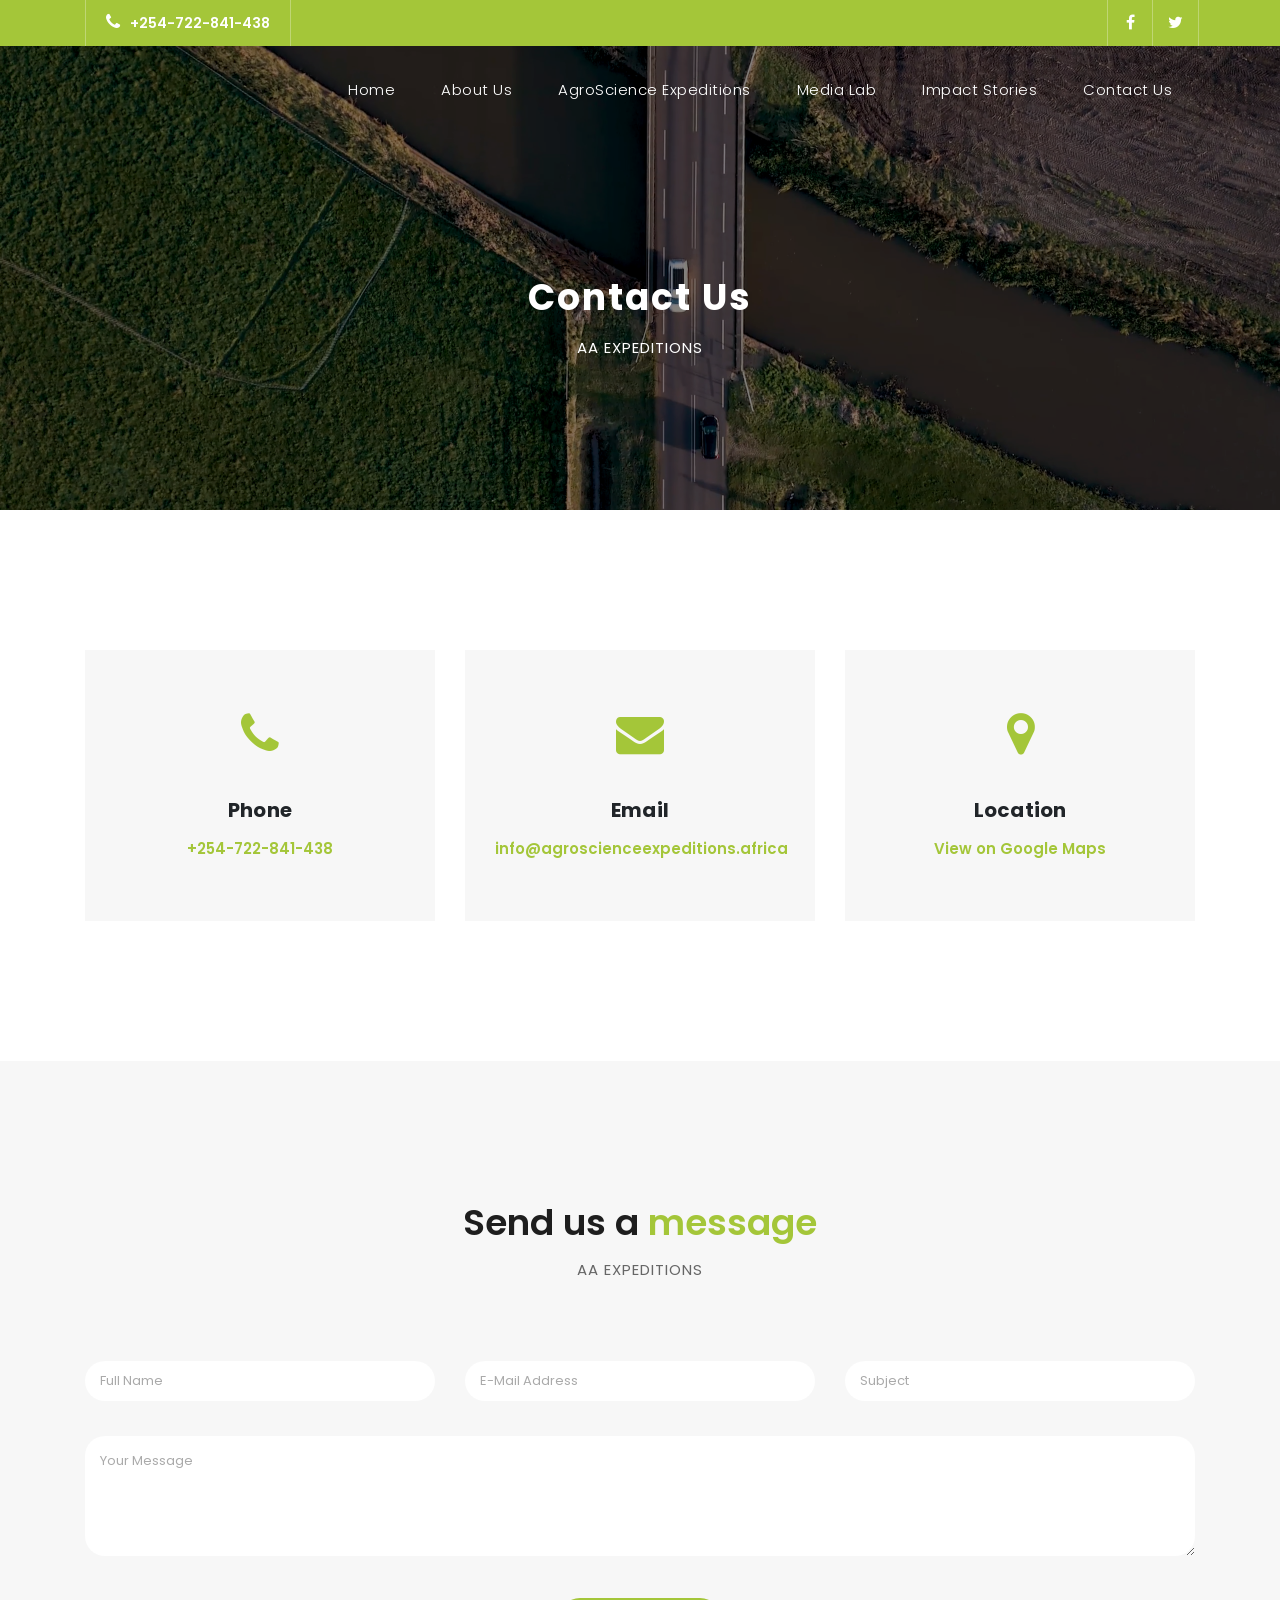
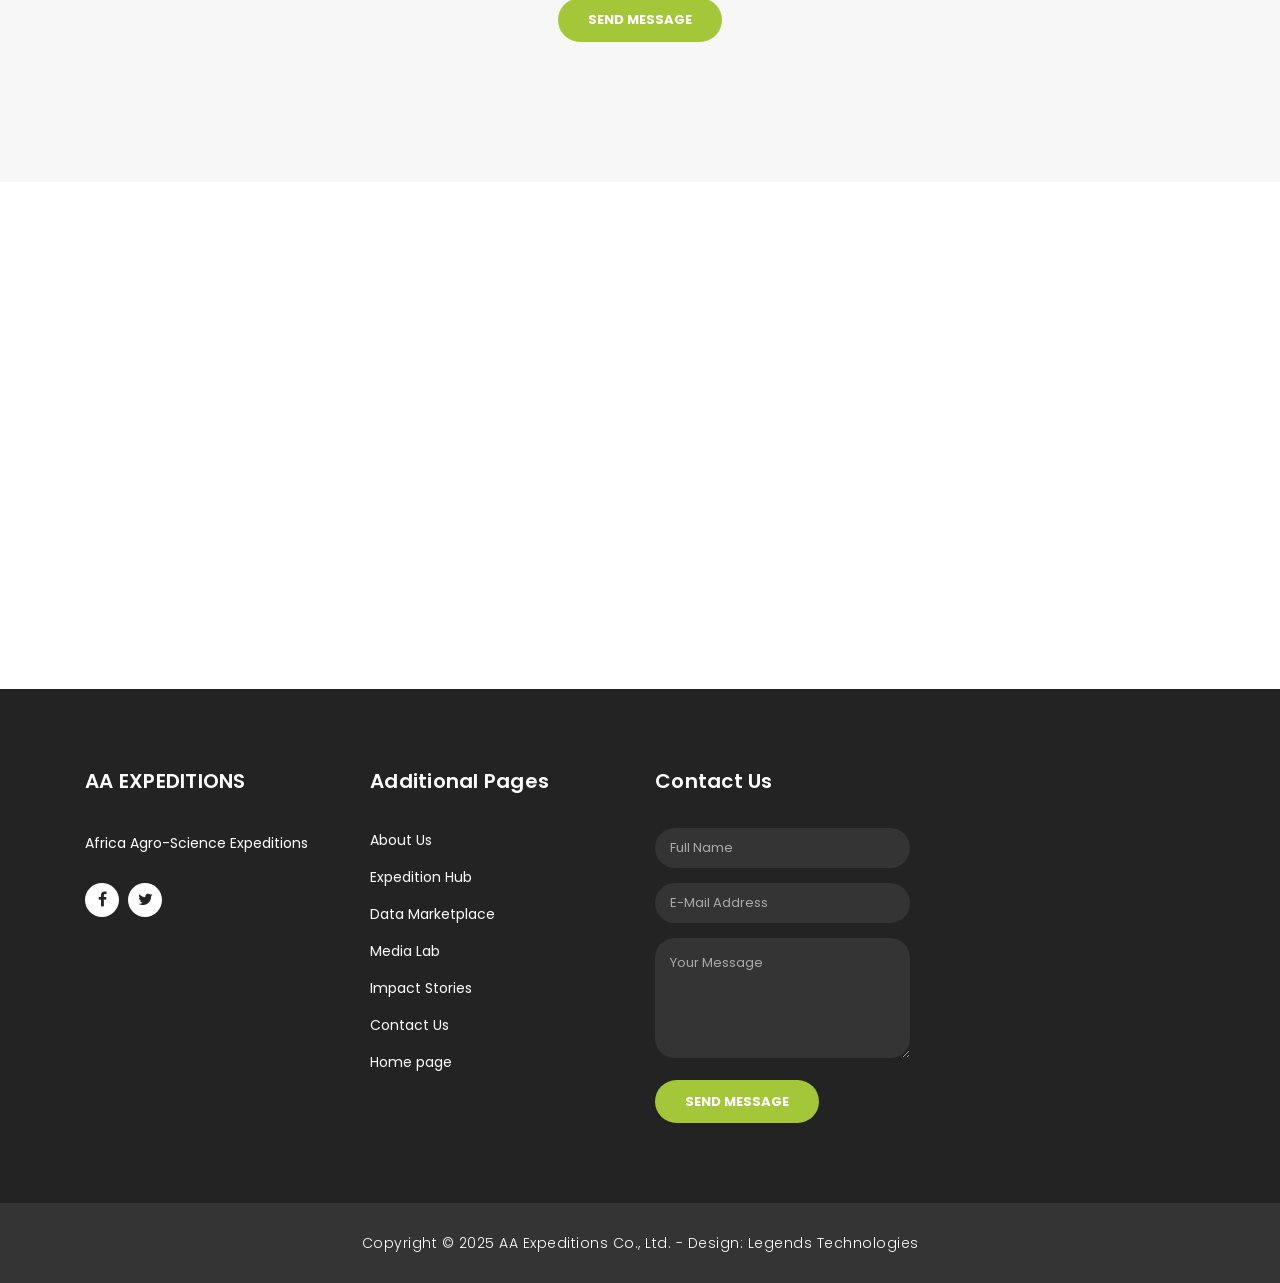
<file: contactus.html>
<!DOCTYPE html>
<html lang="en">

  <head>

    <meta charset="utf-8">
    <meta name="viewport" content="width=device-width, initial-scale=1, shrink-to-fit=no">
    <meta name="description" content="">
    <meta name="author" content="TemplateMo">
    <link href="https://fonts.googleapis.com/css?family=Poppins:100,200,300,400,500,600,700,800,900&display=swap" rel="stylesheet">

    <title>AA EXPEDITIONS</title>

    <!-- Bootstrap core CSS -->
    <link href="vendor/bootstrap/css/bootstrap.min.css" rel="stylesheet">

    <!-- Additional CSS Files -->
    <link rel="stylesheet" href="assets/css/fontawesome.css">
    <link rel="stylesheet" href="assets/css/templatemo-finance-business.css">
    <link rel="stylesheet" href="assets/css/owl.css">
<!--

Finance Business TemplateMo

https://templatemo.com/tm-545-finance-business

-->
  </head>

  <body>

    <!-- ***** Preloader Start ***** -->
    <div id="preloader">
        <div class="jumper">
            <div></div>
            <div></div>
            <div></div>
        </div>
    </div>  
    <!-- ***** Preloader End ***** -->

    <!-- Header -->
    <div class="sub-header">
      <div class="container">
        <div class="row">
          <div class="col-md-8 col-xs-12">
            <ul class="left-info">
              <li><a href="tel:0722841438"><i class="fa fa-phone"></i>+254-722-841-438</a></li>
            </ul>
          </div>
          <div class="col-md-4">
            <ul class="right-icons">
               <li><a href="https://www.facebook.com/profile.php?id=61585823326255&sfnsn=wa&mibextid=RUbZ1f"><i class="fa fa-facebook"></i></a></li>
              <li><a href="https://x.com/AgroSciences_Af"><i class="fa fa-twitter"></i></a></li>
            </ul>
          </div>
        </div>
      </div>
    </div>
    
    <header class="">
      <nav class="navbar navbar-expand-lg">
        <div class="container">
          <a class="navbar-brand" href="index.html"><h2></h2></a>
          <button class="navbar-toggler" type="button" data-toggle="collapse" data-target="#navbarResponsive" aria-controls="navbarResponsive" aria-expanded="false" aria-label="Toggle navigation">
            <span class="navbar-toggler-icon"></span>
          </button>
          <div class="collapse navbar-collapse" id="navbarResponsive">
            <ul class="navbar-nav ml-auto">
              <li class="nav-item">
                <a class="nav-link" href="index.html">Home
                  <span class="sr-only">(current)</span>
                </a>
              </li>
              <li class="nav-item">
                <a class="nav-link" href="about.html">About Us</a>
              </li>  
              <li class="nav-item">
                <a class="nav-link" href="AgroScienceExp.html">AgroScience Expeditions</a>
              </li>
              <li class="nav-item">
                <a class="nav-link" href="medialab.html">Media Lab</a>
              </li>
              <li class="nav-item">
                <a class="nav-link" href="Impactstories.html">Impact Stories</a>
              </li>
              <li class="nav-item">
                <a class="nav-link" href="contactus.html">Contact Us</a>
              </li>
            </ul>
          </div>
        </div>
      </nav>
    </header>

    <!-- Page Content -->
    <div class="page-heading header-text">
      <div class="container">
        <div class="row">
          <div class="col-md-12">
            <h1>Contact Us</h1>
            <span>AA EXPEDITIONS</span>
          </div>
        </div>
      </div>
    </div>

    <div class="contact-information">
      <div class="container">
        <div class="row">
          <div class="col-md-4">
            <div class="contact-item">
              <i class="fa fa-phone"></i>
              <h4>Phone</h4>
              <a href="tel:0722841438">+254-722-841-438</a>
            </div>
          </div>
          <div class="col-md-4">
            <div class="contact-item">
              <i class="fa fa-envelope"></i>
              <h4>Email</h4>
              <a href="mailto:info@agroscienceexpeditions.africa">info@agroscienceexpeditions.africa</a>
            </div>
          </div>
          <div class="col-md-4">
            <div class="contact-item">
              <i class="fa fa-map-marker"></i>
              <h4>Location</h4>
              <a href="https://www.google.com/maps?ll=-1.261636,36.804442&z=15&t=m&hl=en-US&gl=US&mapclient=embed&q=Skynest+Residences+Westlands+Nairobi">View on Google Maps</a>
            </div>
          </div>
        </div>
      </div>
    </div>

    <div class="callback-form contact-us">
      <div class="container">
        <div class="row">
          <div class="col-md-12">
            <div class="section-heading">
              <h2>Send us a <em>message</em></h2>
              <span>AA expeditions</span>
            </div>
          </div>
          <div class="col-md-12">
            <div class="contact-form">
              <form id="contact2" action="" method="get">
                <div class="row">
                  <div class="col-lg-4 col-md-12 col-sm-12">
                    <fieldset>
                      <input name="name" type="text" class="form-control" id="name2" placeholder="Full Name" required="">
                    </fieldset>
                  </div>
                  <div class="col-lg-4 col-md-12 col-sm-12">
                    <fieldset>
                      <input name="email" type="text" class="form-control" id="email2" pattern="[^ @]*@[^ @]*" placeholder="E-Mail Address" required="">
                    </fieldset>
                  </div>
                  <div class="col-lg-4 col-md-12 col-sm-12">
                    <fieldset>
                      <input name="subject" type="text" class="form-control" id="subject2" placeholder="Subject" required="">
                    </fieldset>
                  </div>
                  <div class="col-lg-12">
                    <fieldset>
                      <textarea name="message" rows="6" class="form-control" id="message2" placeholder="Your Message" required=""></textarea>
                    </fieldset>
                  </div>
                  <div class="col-lg-12">
                    <fieldset>
                      <button type="submit" id="form-submit" class="filled-button">Send Message</button>
                    </fieldset>
                  </div>
                </div>
              </form>
            </div>
          </div>
        </div>
      </div>
</div>

<script>
document.getElementById("contact2").addEventListener("submit", function(e){
e.preventDefault();

var name = document.getElementById("name2").value;
var email = document.getElementById("email2").value;
var subject = document.getElementById("subject2").value;
var message = document.getElementById("message2").value;

var text = "New Message from Website%0A%0A"
+ "Name: " + name + "%0A"
+ "Email: " + email + "%0A"
+ "Subject: " + subject + "%0A"
+ "Message: " + message;

var url = "https://wa.me/254722841438?text=" + text;

window.open(url, "_blank");
});
</script>

    <div id="map">
<!-- How to change your own map point
	1. Go to Google Maps
	2. Click on your location point
	3. Click "Share" and choose "Embed map" tab
	4. Copy only URL and paste it within the src="" field below
-->
  <iframe 
src="https://maps.google.com/maps?q=Skynest%20Residences%20Westlands%20Nairobi&t=&z=15&ie=UTF8&iwloc=&output=embed" 
width="100%" 
height="500px" 
frameborder="0" 
style="border:0" 
allowfullscreen>
</iframe>
    
    <!-- Footer Starts Here -->
   <footer>
      <div class="container">
        <div class="row">
          <div class="col-md-3 footer-item">
            <h4>AA EXPEDITIONS</h4>
            <p>Africa Agro-Science Expeditions</p>
            <ul class="social-icons">
               <li><a href="https://www.facebook.com/profile.php?id=61585823326255&sfnsn=wa&mibextid=RUbZ1f"><i class="fa fa-facebook"></i></a></li>
              <li><a href="https://x.com/AgroSciences_Af"><i class="fa fa-twitter"></i></a></li>
            </ul>
          </div>
          
        <div class="col-md-3 footer-item">
          <h4>Additional Pages</h4>
          <ul class="menu-list">
            <li><a href="about.html">About Us</a></li>
            <li><a href="AgroScienceExp.html">Expedition Hub</a></li>
            <li><a href="contactus.html">Data Marketplace</a></li>
            <li><a href="Medialab.html">Media Lab</a></li>
            <li><a href="AgroScienceExp.html">Impact Stories</a></li>
            <li><a href="contactus.html">Contact Us</a></li>
            <li><a href="index.html">Home page</a></li>
          </ul>
        </div>

        <div class="col-md-3 footer-item last-item">
  <h4>Contact Us</h4>
  <div class="contact-form">
    <form id="footer-contact" action="" method="post">
      <div class="row">
        <div class="col-lg-12 col-md-12 col-sm-12">
          <fieldset>
            <input name="name" type="text" class="form-control" id="footer-name" placeholder="Full Name" required="">
          </fieldset>
        </div>
        <div class="col-lg-12 col-md-12 col-sm-12">
          <fieldset>
            <input name="email" type="text" class="form-control" id="footer-email" pattern="[^ @]*@[^ @]*" placeholder="E-Mail Address" required="">
          </fieldset>
        </div>
        <div class="col-lg-12">
          <fieldset>
            <textarea name="message" rows="6" class="form-control" id="footer-message" placeholder="Your Message" required=""></textarea>
          </fieldset>
        </div>
        <div class="col-lg-12">
          <fieldset>
            <button type="submit" id="form-submit" class="filled-button">Send Message</button>
          </fieldset>
        </div>
      </div>
    </form>
  </div>
</div>

<script>
document.getElementById("footer-contact").addEventListener("submit", function(e){
e.preventDefault();

var name = document.getElementById("footer-name").value;
var email = document.getElementById("footer-email").value;
var message = document.getElementById("footer-message").value;

var text = "New Website Message%0A%0A"
+ "Name: " + name + "%0A"
+ "Email: " + email + "%0A"
+ "Message: " + message;

var url = "https://wa.me/254722841438?text=" + text;

window.open(url, "_blank");
});
</script>
    </footer>

    <div class="sub-footer">
      <div class="container">
        <div class="row">
          <div class="col-md-12">
            <p>Copyright &copy; 2025 AA Expeditions Co., Ltd.
            
            - Design: <a rel="nofollow noopener" href="https://legends-technologies.vercel.app" target="_blank">Legends Technologies</a></p>
          </div>
        </div>
      </div>
    </div>

    <!-- Bootstrap core JavaScript -->
    <script src="vendor/jquery/jquery.min.js"></script>
    <script src="vendor/bootstrap/js/bootstrap.bundle.min.js"></script>

    <!-- Additional Scripts -->
    <script src="assets/js/custom.js"></script>
    <script src="assets/js/owl.js"></script>
    <script src="assets/js/slick.js"></script>
    <script src="assets/js/accordions.js"></script>

    <script language = "text/Javascript"> 
      cleared[0] = cleared[1] = cleared[2] = 0; //set a cleared flag for each field
      function clearField(t){                   //declaring the array outside of the
      if(! cleared[t.id]){                      // function makes it static and global
          cleared[t.id] = 1;  // you could use true and false, but that's more typing
          t.value='';         // with more chance of typos
          t.style.color='#fff';
          }
      }
    </script>

  </body>
</html>
</file>
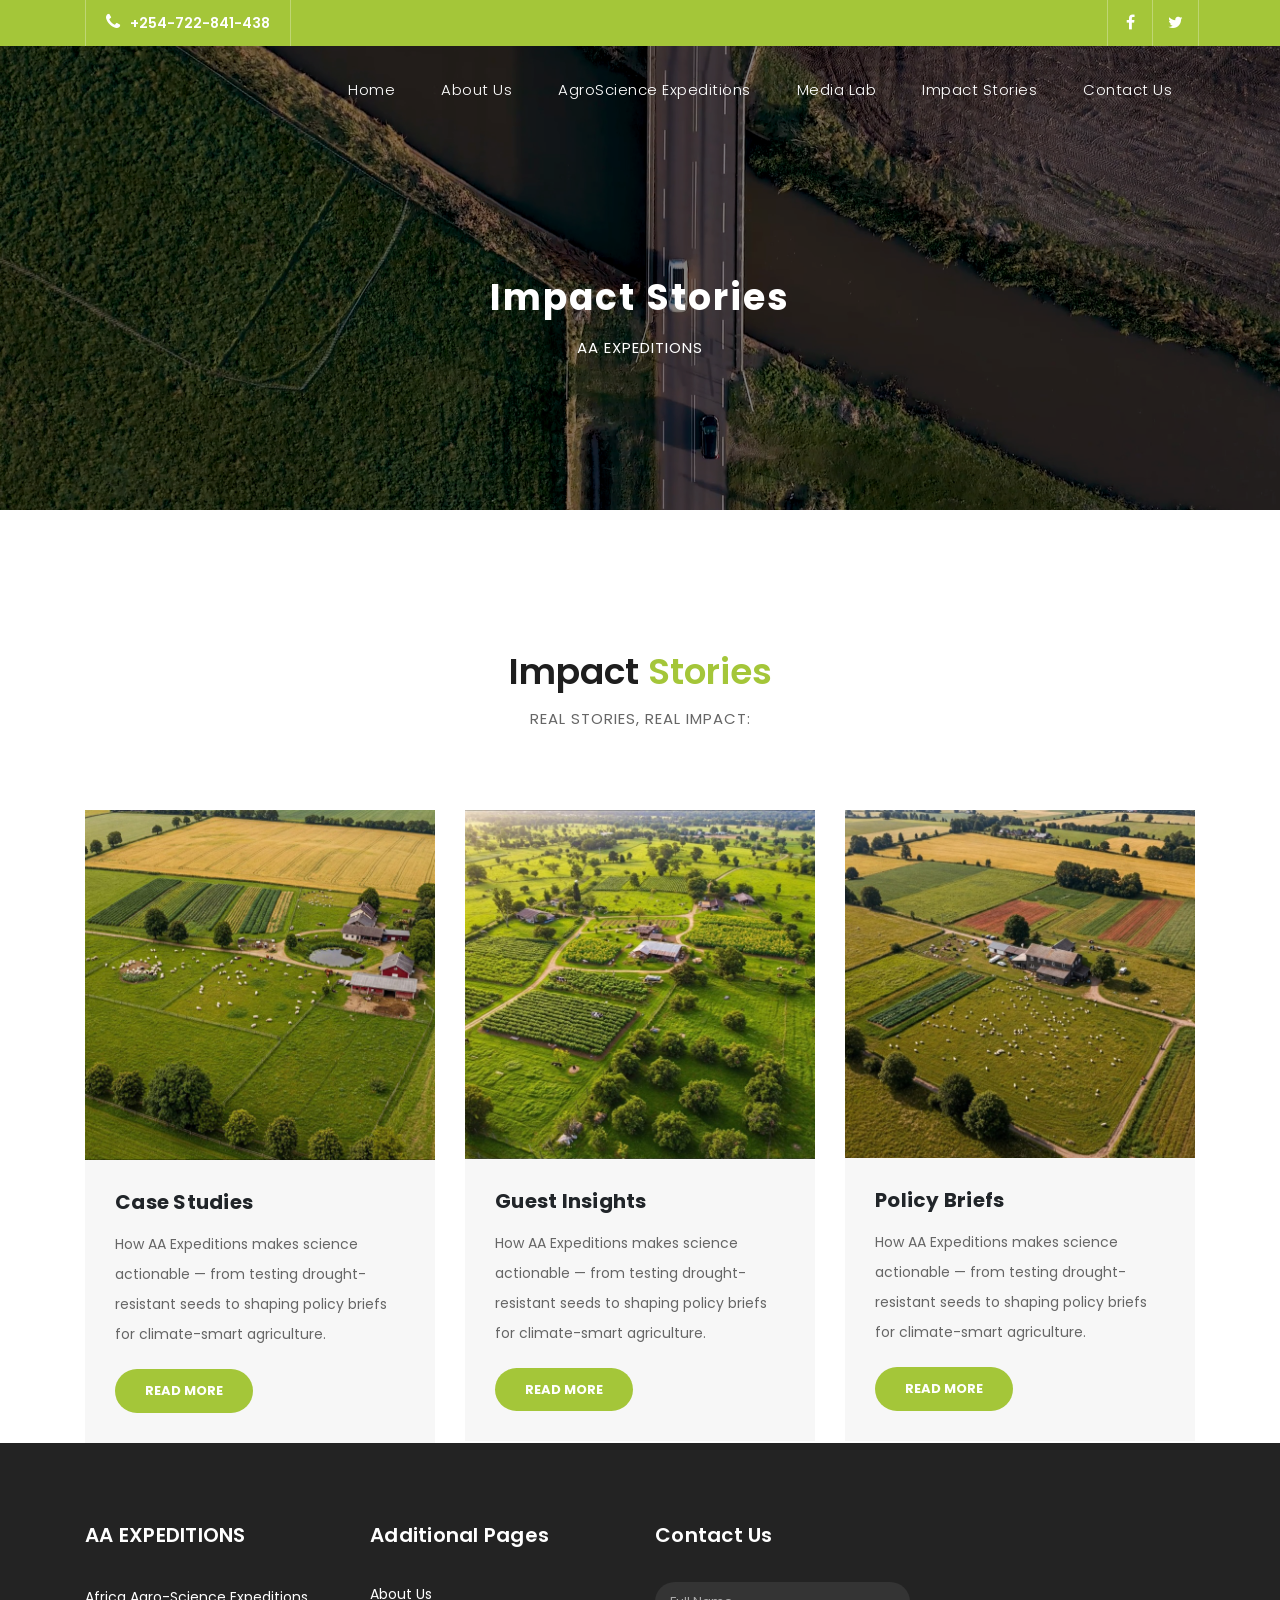
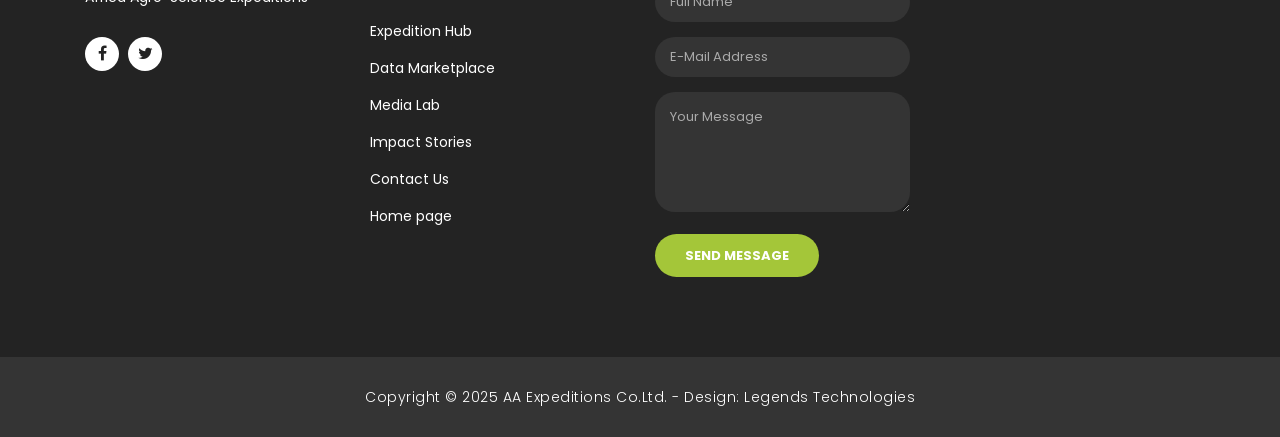
<file: Impactstories.html>
<!DOCTYPE html>
<html lang="en">

  <head>

    <meta charset="utf-8">
    <meta name="viewport" content="width=device-width, initial-scale=1, shrink-to-fit=no">
    <meta name="description" content="">
    <meta name="author" content="TemplateMo">
    <link href="https://fonts.googleapis.com/css?family=Poppins:100,200,300,400,500,600,700,800,900&display=swap" rel="stylesheet">

    <title>AA EXPEDITIONS</title>

    <!-- Bootstrap core CSS -->
    <link href="vendor/bootstrap/css/bootstrap.min.css" rel="stylesheet">

    <!-- Additional CSS Files -->
    <link rel="stylesheet" href="assets/css/fontawesome.css">
    <link rel="stylesheet" href="assets/css/templatemo-finance-business.css">
    <link rel="stylesheet" href="assets/css/owl.css">
<!--

Finance Business TemplateMo

https://templatemo.com/tm-545-finance-business

-->
  </head>

  <body>

    <!-- ***** Preloader Start ***** -->
    <div id="preloader">
        <div class="jumper">
            <div></div>
            <div></div>
            <div></div>
        </div>
    </div>  
    <!-- ***** Preloader End ***** -->

    <!-- Header -->
    <div class="sub-header">
      <div class="container">
        <div class="row">
          <div class="col-md-8 col-xs-12">
            <ul class="left-info">
              <li><a href="tel:0722841438"><i class="fa fa-phone"></i>+254-722-841-438</a></li>
            </ul>
          </div>
          <div class="col-md-4">
            <ul class="right-icons">
               <li><a href="https://www.facebook.com/profile.php?id=61585823326255&sfnsn=wa&mibextid=RUbZ1f"><i class="fa fa-facebook"></i></a></li>
              <li><a href="https://x.com/AgroSciences_Af"><i class="fa fa-twitter"></i></a></li>
            </ul>
          </div>
        </div>
      </div>
    </div>
    
    <header class="">
      <nav class="navbar navbar-expand-lg">
        <div class="container">
          <a class="navbar-brand" href="index.html"><h2></h2></a>
          <button class="navbar-toggler" type="button" data-toggle="collapse" data-target="#navbarResponsive" aria-controls="navbarResponsive" aria-expanded="false" aria-label="Toggle navigation">
            <span class="navbar-toggler-icon"></span>
          </button>
          <div class="collapse navbar-collapse" id="navbarResponsive">
            <ul class="navbar-nav ml-auto">
              <li class="nav-item">
                <a class="nav-link" href="index.html">Home
                  <span class="sr-only">(current)</span>
                </a>
              </li>
              <li class="nav-item">
                <a class="nav-link" href="about.html">About Us</a>
              </li>  
              <li class="nav-item">
                <a class="nav-link" href="AgroScienceExp.html">AgroScience Expeditions</a>
              </li>
              <li class="nav-item">
                <a class="nav-link" href="medialab.html">Media Lab</a>
              </li>
              <li class="nav-item">
                <a class="nav-link" href="Impactstories.html">Impact Stories</a>
              </li>
              <li class="nav-item">
                <a class="nav-link" href="contactus.html">Contact Us</a>
              </li>
            </ul>
          </div>
        </div>
      </nav>
    </header>

    <!-- Page Content -->
     <div class="page-heading header-text">
      <div class="container">
        <div class="row">
          <div class="col-md-12">
            <h1>Impact Stories</h1>
            <span>AA Expeditions</span>
          </div>
        </div>
      </div>
    </div>
 <div class="services">
      <div class="container">
        <div class="row">
          <div class="col-md-12">
            <div class="section-heading">
              <h2>Impact <em>Stories</em></h2>
              <span>Real Stories, Real Impact: </span>
            </div>
          </div>
          <div class="col-md-4">
            <div class="service-item">
              <img src="assets/images/IS1.jpg" alt="">
              <div class="down-content">
                <h4>Case Studies</h4>
                <p>How AA Expeditions makes science actionable — from testing drought-resistant seeds to shaping policy briefs for climate-smart agriculture. </p>
                <a href="" class="filled-button">Read More</a>
              </div>
            </div>
          </div>
          <div class="col-md-4">
            <div class="service-item">
              <img src="assets/images/IS2.jpg" alt="">
              <div class="down-content">
                <h4>Guest Insights</h4>
                <p>How AA Expeditions makes science actionable — from testing drought-resistant seeds to shaping policy briefs for climate-smart agriculture. </p>
                <a href="" class="filled-button">Read More</a>
              </div>
            </div>
          </div>
          <div class="col-md-4">
            <div class="service-item">
              <img src="assets/images/IS3.jpg" alt="">
              <div class="down-content">
                <h4>Policy Briefs</h4>
                <p>How AA Expeditions makes science actionable — from testing drought-resistant seeds to shaping policy briefs for climate-smart agriculture. </p>
                <a href="" class="filled-button">Read More</a>
              </div>
            </div>
          </div>
        </div>
      </div>
    </div>

    <!-- Footer Starts Here -->
    <footer>
      <div class="container">
        <div class="row">
          <div class="col-md-3 footer-item">
            <h4>AA EXPEDITIONS</h4>
            <p>Africa Agro-Science Expeditions</p>
            <ul class="social-icons">
               <li><a href="https://www.facebook.com/profile.php?id=61585823326255&sfnsn=wa&mibextid=RUbZ1f"><i class="fa fa-facebook"></i></a></li>
              <li><a href="https://x.com/AgroSciences_Af"><i class="fa fa-twitter"></i></a></li>
            </ul>
          </div>
          
        <div class="col-md-3 footer-item">
          <h4>Additional Pages</h4>
          <ul class="menu-list">
            <li><a href="about.html">About Us</a></li>
            <li><a href="AgroScienceExp.html">Expedition Hub</a></li>
            <li><a href="contactus.html">Data Marketplace</a></li>
            <li><a href="Medialab.html">Media Lab</a></li>
            <li><a href="AgroScienceExp.html">Impact Stories</a></li>
            <li><a href="contactus.html">Contact Us</a></li>
            <li><a href="index.html">Home page</a></li>
          </ul>
        </div>

        <div class="col-md-3 footer-item last-item">
  <h4>Contact Us</h4>
  <div class="contact-form">
    <form id="footer-contact" action="" method="post">
      <div class="row">
        <div class="col-lg-12 col-md-12 col-sm-12">
          <fieldset>
            <input name="name" type="text" class="form-control" id="footer-name" placeholder="Full Name" required="">
          </fieldset>
        </div>
        <div class="col-lg-12 col-md-12 col-sm-12">
          <fieldset>
            <input name="email" type="text" class="form-control" id="footer-email" pattern="[^ @]*@[^ @]*" placeholder="E-Mail Address" required="">
          </fieldset>
        </div>
        <div class="col-lg-12">
          <fieldset>
            <textarea name="message" rows="6" class="form-control" id="footer-message" placeholder="Your Message" required=""></textarea>
          </fieldset>
        </div>
        <div class="col-lg-12">
          <fieldset>
            <button type="submit" id="form-submit" class="filled-button">Send Message</button>
          </fieldset>
        </div>
      </div>
    </form>
  </div>
</div>

<script>
document.getElementById("footer-contact").addEventListener("submit", function(e){
e.preventDefault();

var name = document.getElementById("footer-name").value;
var email = document.getElementById("footer-email").value;
var message = document.getElementById("footer-message").value;

var text = "New Website Message%0A%0A"
+ "Name: " + name + "%0A"
+ "Email: " + email + "%0A"
+ "Message: " + message;

var url = "https://wa.me/254722841438?text=" + text;

window.open(url, "_blank");
});
</script>
    </footer>
    
    <div class="sub-footer">
      <div class="container">
        <div class="row">
          <div class="col-md-12">
            <p>Copyright &copy; 2025 AA Expeditions Co.Ltd.
            
            - Design: <a rel="nofollow noopener" href="https://legends-technologies.vercel.app" target="_blank">Legends Technologies</a></p>
          </div>
        </div>
      </div>
    </div>

    <!-- Bootstrap core JavaScript -->
    <script src="vendor/jquery/jquery.min.js"></script>
    <script src="vendor/bootstrap/js/bootstrap.bundle.min.js"></script>

    <!-- Additional Scripts -->
    <script src="assets/js/custom.js"></script>
    <script src="assets/js/owl.js"></script>
    <script src="assets/js/slick.js"></script>
    <script src="assets/js/accordions.js"></script>

    <script language = "text/Javascript"> 
      cleared[0] = cleared[1] = cleared[2] = 0; //set a cleared flag for each field
      function clearField(t){                   //declaring the array outside of the
      if(! cleared[t.id]){                      // function makes it static and global
          cleared[t.id] = 1;  // you could use true and false, but that's more typing
          t.value='';         // with more chance of typos
          t.style.color='#fff';
          }
      }
    </script>

  </body>
</html>
</file>
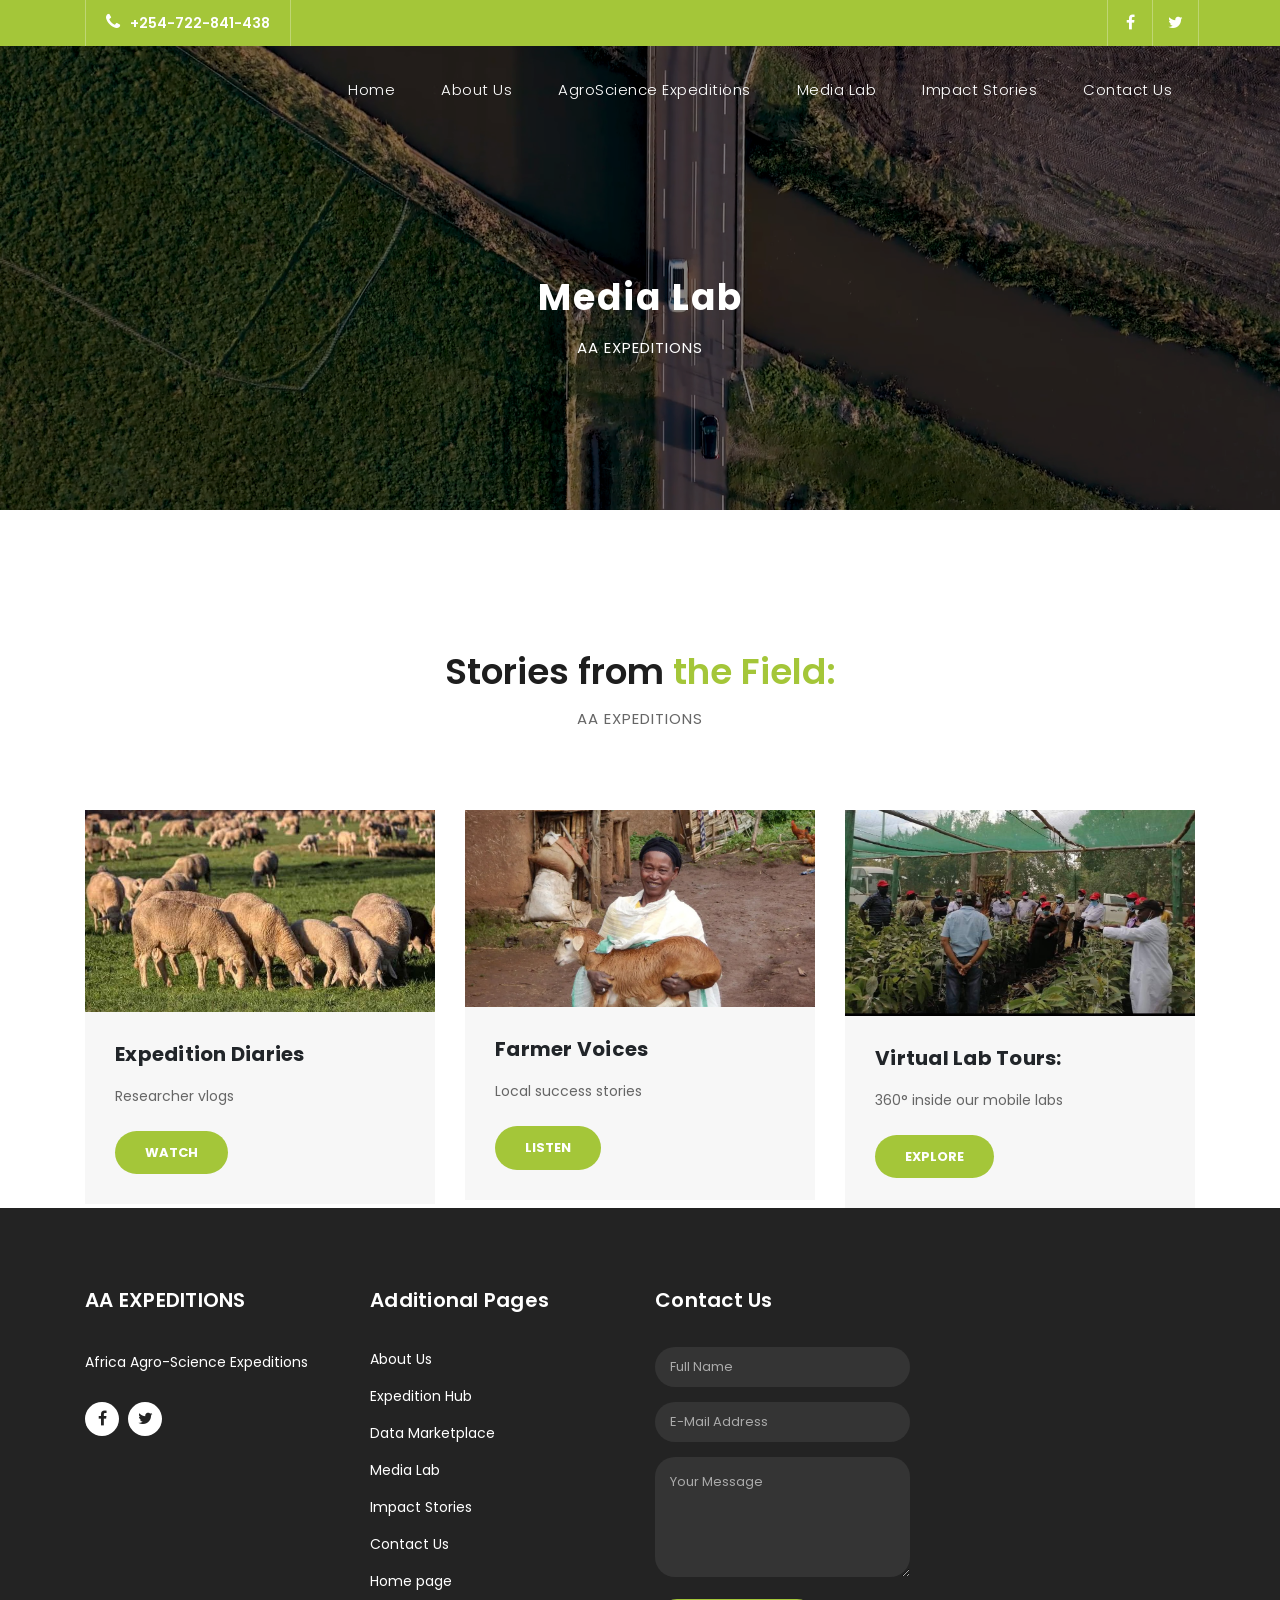
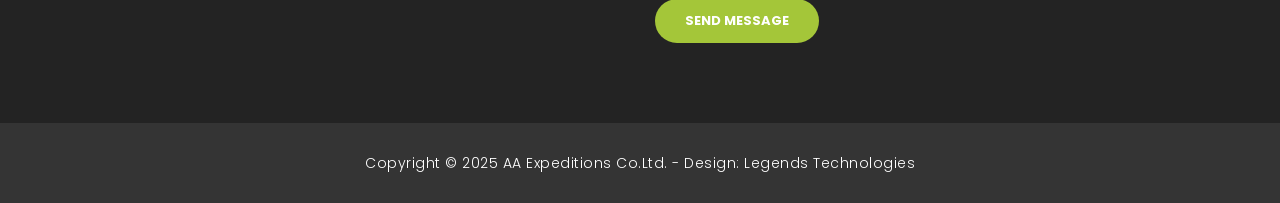
<file: medialab.html>
<!DOCTYPE html>
<html lang="en">

  <head>

    <meta charset="utf-8">
    <meta name="viewport" content="width=device-width, initial-scale=1, shrink-to-fit=no">
    <meta name="description" content="">
    <meta name="author" content="TemplateMo">
    <link href="https://fonts.googleapis.com/css?family=Poppins:100,200,300,400,500,600,700,800,900&display=swap" rel="stylesheet">

    <title>AA EXPEDITIONS</title>

    <!-- Bootstrap core CSS -->
    <link href="vendor/bootstrap/css/bootstrap.min.css" rel="stylesheet">

    <!-- Additional CSS Files -->
    <link rel="stylesheet" href="assets/css/fontawesome.css">
    <link rel="stylesheet" href="assets/css/templatemo-finance-business.css">
    <link rel="stylesheet" href="assets/css/owl.css">
<!--

Finance Business TemplateMo

https://templatemo.com/tm-545-finance-business

-->
  </head>

  <body>

    <!-- ***** Preloader Start ***** -->
    <div id="preloader">
        <div class="jumper">
            <div></div>
            <div></div>
            <div></div>
        </div>
    </div>  
    <!-- ***** Preloader End ***** -->

    <!-- Header -->
    <div class="sub-header">
      <div class="container">
        <div class="row">
          <div class="col-md-8 col-xs-12">
            <ul class="left-info">
              <li><a href="tel:0722841438"><i class="fa fa-phone"></i>+254-722-841-438</a></li>
            </ul>
          </div>
          <div class="col-md-4">
            <ul class="right-icons">
               <li><a href="https://www.facebook.com/profile.php?id=61585823326255&sfnsn=wa&mibextid=RUbZ1f"><i class="fa fa-facebook"></i></a></li>
              <li><a href="https://x.com/AgroSciences_Af"><i class="fa fa-twitter"></i></a></li>
            </ul>
          </div>
        </div>
      </div>
    </div>
    
    <header class="">
      <nav class="navbar navbar-expand-lg">
        <div class="container">
          <a class="navbar-brand" href="index.html"><h2></h2></a>
          <button class="navbar-toggler" type="button" data-toggle="collapse" data-target="#navbarResponsive" aria-controls="navbarResponsive" aria-expanded="false" aria-label="Toggle navigation">
            <span class="navbar-toggler-icon"></span>
          </button>
          <div class="collapse navbar-collapse" id="navbarResponsive">
            <ul class="navbar-nav ml-auto">
              <li class="nav-item">
                <a class="nav-link" href="index.html">Home
                  <span class="sr-only">(current)</span>
                </a>
              </li>
              <li class="nav-item">
                <a class="nav-link" href="about.html">About Us</a>
              </li>  
              <li class="nav-item">
                <a class="nav-link" href="AgroScienceExp.html">AgroScience Expeditions</a>
              </li>
              <li class="nav-item">
                <a class="nav-link" href="medialab.html">Media Lab</a>
              </li>
              <li class="nav-item">
                <a class="nav-link" href="Impactstories.html">Impact Stories</a>
              </li>
              <li class="nav-item">
                <a class="nav-link" href="contactus.html">Contact Us</a>
              </li>
            </ul>
          </div>
        </div>
      </nav>
    </header>

    <!-- Page Content -->
    <div class="page-heading header-text">
      <div class="container">
        <div class="row">
          <div class="col-md-12">
            <h1>Media Lab</h1>
            <span>AA Expeditions</span>
          </div>
        </div>
      </div>
    </div>
    <div class="services">
      <div class="container">
        <div class="row">
          <div class="col-md-12">
            <div class="section-heading">
              <h2>Stories from <em>the Field:</em></h2>
              <span>AA Expeditions </span>
            </div>
          </div>
          <div class="col-md-4">
            <div class="service-item">
              <img src="assets/images/exp11.jpg" alt="">
              <div class="down-content">
                <h4>Expedition Diaries</h4>
                <p>Researcher vlogs</p>
                <a href="" class="filled-button">Watch</a>
              </div>
            </div>
          </div>
          <div class="col-md-4">
            <div class="service-item">
              <img src="assets/images/exp17.jpg" alt="">
              <div class="down-content">
                <h4>Farmer Voices</h4>
                <p>Local success stories </p>
                <a href="" class="filled-button">Listen</a>
              </div>
            </div>
          </div>
          <div class="col-md-4">
            <div class="service-item">
              <img src="assets/images/exp18.jpg" alt="">
              <div class="down-content">
                <h4>Virtual Lab Tours:</h4>
                <p>360° inside our mobile labs </p>
                <a href="" class="filled-button">Explore</a>
              </div>
            </div>
          </div>
        </div>
      </div>
    </div>

    <!-- Footer Starts Here -->
    <footer>
      <div class="container">
        <div class="row">
          <div class="col-md-3 footer-item">
            <h4>AA EXPEDITIONS</h4>
            <p>Africa Agro-Science Expeditions</p>
            <ul class="social-icons">
               <li><a href="https://www.facebook.com/profile.php?id=61585823326255&sfnsn=wa&mibextid=RUbZ1f"><i class="fa fa-facebook"></i></a></li>
              <li><a href="https://x.com/AgroSciences_Af"><i class="fa fa-twitter"></i></a></li>
            </ul>
          </div>
          
        <div class="col-md-3 footer-item">
          <h4>Additional Pages</h4>
          <ul class="menu-list">
            <li><a href="about.html">About Us</a></li>
            <li><a href="AgroScienceExp.html">Expedition Hub</a></li>
            <li><a href="contactus.html">Data Marketplace</a></li>
            <li><a href="Medialab.html">Media Lab</a></li>
            <li><a href="AgroScienceExp.html">Impact Stories</a></li>
            <li><a href="contactus.html">Contact Us</a></li>
            <li><a href="index.html">Home page</a></li>
          </ul>
        </div>

        <div class="col-md-3 footer-item last-item">
  <h4>Contact Us</h4>
  <div class="contact-form">
    <form id="footer-contact" action="" method="post">
      <div class="row">
        <div class="col-lg-12 col-md-12 col-sm-12">
          <fieldset>
            <input name="name" type="text" class="form-control" id="footer-name" placeholder="Full Name" required="">
          </fieldset>
        </div>
        <div class="col-lg-12 col-md-12 col-sm-12">
          <fieldset>
            <input name="email" type="text" class="form-control" id="footer-email" pattern="[^ @]*@[^ @]*" placeholder="E-Mail Address" required="">
          </fieldset>
        </div>
        <div class="col-lg-12">
          <fieldset>
            <textarea name="message" rows="6" class="form-control" id="footer-message" placeholder="Your Message" required=""></textarea>
          </fieldset>
        </div>
        <div class="col-lg-12">
          <fieldset>
            <button type="submit" id="form-submit" class="filled-button">Send Message</button>
          </fieldset>
        </div>
      </div>
    </form>
  </div>
</div>

<script>
document.getElementById("footer-contact").addEventListener("submit", function(e){
e.preventDefault();

var name = document.getElementById("footer-name").value;
var email = document.getElementById("footer-email").value;
var message = document.getElementById("footer-message").value;

var text = "New Website Message%0A%0A"
+ "Name: " + name + "%0A"
+ "Email: " + email + "%0A"
+ "Message: " + message;

var url = "https://wa.me/254722841438?text=" + text;

window.open(url, "_blank");
});
</script>
    </footer>
    
    <div class="sub-footer">
      <div class="container">
        <div class="row">
          <div class="col-md-12">
            <p>Copyright &copy; 2025 AA Expeditions Co.Ltd.
            
            - Design: <a rel="nofollow noopener" href="https://legends-technologies.vercel.app" target="_blank">Legends Technologies</a></p>
          </div>
        </div>
      </div>
    </div>

    <!-- Bootstrap core JavaScript -->
    <script src="vendor/jquery/jquery.min.js"></script>
    <script src="vendor/bootstrap/js/bootstrap.bundle.min.js"></script>

    <!-- Additional Scripts -->
    <script src="assets/js/custom.js"></script>
    <script src="assets/js/owl.js"></script>
    <script src="assets/js/slick.js"></script>
    <script src="assets/js/accordions.js"></script>

    <script language = "text/Javascript"> 
      cleared[0] = cleared[1] = cleared[2] = 0; //set a cleared flag for each field
      function clearField(t){                   //declaring the array outside of the
      if(! cleared[t.id]){                      // function makes it static and global
          cleared[t.id] = 1;  // you could use true and false, but that's more typing
          t.value='';         // with more chance of typos
          t.style.color='#fff';
          }
      }
    </script>

  </body>
</html>
</file>
<file: assets/css/templatemo-finance-business.css>
/* 

TemplateMo - Finance Business

https://templatemo.com/tm-545-finance-business

*/

body {
  font-family: 'Poppins', sans-serif;
  overflow-x: hidden;
  text-rendering: optimizeLegibility;
  -webkit-font-smoothing: antialiased;
  -moz-osx-font-smoothing: grayscale;
}
p {
	margin-bottom: 0px;
	font-size: 14px;
	color: #666666;
	line-height: 30px;
}
a {
	text-decoration: none!important;
}
ul {
	padding: 0;
	margin: 0;
	list-style: none;
}

h1,h2,h3,h4,h5,h6 {
	margin: 0px;
}

a.filled-button {
	background-color: #a4c639;
	color: #fff;
	font-size: 13px;
	text-transform: uppercase;
	font-weight: 700;
	padding: 12px 30px;
	border-radius: 30px;
	display: inline-block;
	transition: all 0.3s;
}

a.filled-button:hover {
	background-color: #fff;
	color: #a4c639;
}

a.border-button {
	background-color: transparent;
	color: #fff;
	border: 2px solid #fff;
	font-size: 13px;
	text-transform: uppercase;
	font-weight: 700;
	padding: 10px 28px;
	border-radius: 30px;
	display: inline-block;
	transition: all 0.3s;
}

a.border-button:hover {
	background-color: #fff;
	color: #a4c639;
}

.section-heading {
	text-align: center;
	margin-bottom: 80px;
}

.section-heading h2 {
	font-size: 36px;
	font-weight: 600;
	color: #1e1e1e;
}

.section-heading em {
	font-style: normal;
	color: #a4c639;
}

.section-heading span {
	display: block;
	margin-top: 15px;
	text-transform: uppercase;
	font-size: 15px;
	color: #666;
	letter-spacing: 1px;
}

#preloader {
  overflow: hidden;
  background: #a4c639;
  left: 0;
  right: 0;
  top: 0;
  bottom: 0;
  position: fixed;
  z-index: 9999999;
  color: #fff;
}

#preloader .jumper {
  left: 0;
  top: 0;
  right: 0;
  bottom: 0;
  display: block;
  position: absolute;
  margin: auto;
  width: 50px;
  height: 50px;
}

#preloader .jumper > div {
  background-color: #fff;
  width: 10px;
  height: 10px;
  border-radius: 100%;
  -webkit-animation-fill-mode: both;
  animation-fill-mode: both;
  position: absolute;
  opacity: 0;
  width: 50px;
  height: 50px;
  -webkit-animation: jumper 1s 0s linear infinite;
  animation: jumper 1s 0s linear infinite;
}

#preloader .jumper > div:nth-child(2) {
  -webkit-animation-delay: 0.33333s;
  animation-delay: 0.33333s;
}

#preloader .jumper > div:nth-child(3) {
  -webkit-animation-delay: 0.66666s;
  animation-delay: 0.66666s;
}

@-webkit-keyframes jumper {
  0% {
    opacity: 0;
    -webkit-transform: scale(0);
    transform: scale(0);
  }
  5% {
    opacity: 1;
  }
  100% {
    -webkit-transform: scale(1);
    transform: scale(1);
    opacity: 0;
  }
}

@keyframes jumper {
  0% {
    opacity: 0;
    -webkit-transform: scale(0);
    transform: scale(0);
  }
  5% {
    opacity: 1;
  }
  100% {
    opacity: 0;
  }
}

/* Sub Header Style */

.sub-header {
	background-color: #a4c639;
	height: 46px;
	line-height: 46px;
}

.sub-header ul li {
	display: inline-block;
}

.sub-header ul.left-info li {
	border-left: 1px solid rgba(250,250,250,0.3);
	padding: 0px 20px;
}

.sub-header ul.left-info li:last-child {
	border-right: 1px solid rgba(250,250,250,0.3);
}

.sub-header ul.left-info li i {
	margin-right: 10px;
	font-size: 18px;
}

.sub-header ul.left-info li a {
	color: #fff;
	font-size: 14px;
	font-weight: 600;
}

.sub-header ul.right-icons {
	float: right;
}

.sub-header ul.right-icons li {
	margin-right: -4px;
	width: 46px;
	display: inline-block;
	text-align: center;
	border-right: 1px solid rgba(250,250,250,0.3);
}

.sub-header ul.right-icons li:first-child {
	border-left: 1px solid rgba(250,250,250,0.3);
}

.sub-header ul.right-icons li a {
	color: #fff;
	transition: all 0.3s;
}

.sub-header ul.right-icons li a:hover {
	opacity: 0.75;
}



/* Header Style */
header {
	position: absolute;
	z-index: 99999;
	width: 100%;
	background-color: transparent!important;
	height: 80px;
	-webkit-transition: all 0.3s ease-in-out 0s;
    -moz-transition: all 0.3s ease-in-out 0s;
    -o-transition: all 0.3s ease-in-out 0s;
    transition: all 0.3s ease-in-out 0s;
}
header .navbar {
	padding: 20px 0px;
}
.background-header .navbar {
	padding: 10px 0px;
}
.background-header {
	top: 0;
	position: fixed;
	background-color: #fff!important;
	box-shadow: 0px 1px 10px rgba(0,0,0,0.1);
}
.background-header .navbar-brand h2 {
	color: #a4c639!important;
}
.background-header .navbar-nav a.nav-link {
	color: #1e1e1e!important;
}
.background-header .navbar-nav .nav-link:hover,
.background-header .navbar-nav .active>.nav-link,
.background-header .navbar-nav .nav-link.current,
.background-header .navbar-nav .nav-link.show,
.background-header .navbar-nav .show>.nav-link {
	color: #a4c639!important;
}
.navbar .navbar-brand {
	float: 	left;
	margin-top: 12px;
	outline: none;
}
.navbar .navbar-brand h2 {
	color: #fff;
	text-transform: uppercase;
	font-size: 24px;
	font-weight: 700;
	-webkit-transition: all .3s ease 0s;
    -moz-transition: all .3s ease 0s;
    -o-transition: all .3s ease 0s;
    transition: all .3s ease 0s;
}
.navbar .navbar-brand h2 em {
	font-style: normal;
	font-size: 16px;
}
#navbarResponsive {
	z-index: 999;
}
.navbar-collapse {
	text-align: center;
}
.navbar .navbar-nav .nav-item {
	margin: 0px 15px;
}
.navbar .navbar-nav a.nav-link {
	text-transform: capitalize;
	font-size: 15px;
	font-weight: 300;
	letter-spacing: 0.5px;
	color: #fff;
	transition: all 0.5s;
	margin-top: 5px;
}
.navbar .navbar-nav .nav-link:hover,
.navbar .navbar-nav .active>.nav-link,
.navbar .navbar-nav .nav-link.current,
.navbar .navbar-nav .nav-link.show,
.navbar .navbar-nav .show>.nav-link {
	color: #a4c639;
	border-bottom: 3px solid #a4c639;
}
.navbar .navbar-toggler-icon {
	background-image: none;
}
.navbar .navbar-toggler {
	border-color: #fff;
	background-color: #fff;	
	height: 36px;
	outline: none;
	border-radius: 0px;
	position: absolute;
	right: 30px;
	top: 20px;
}
.navbar .navbar-toggler-icon:after {
	content: '\f0c9';
	color: #a4c639;
	font-size: 18px;
	line-height: 26px;
	font-family: 'FontAwesome';
}



/* Banner Style */

.img-fill{
  width: 100%;
  display: block;
  overflow: hidden;
  position: relative;
  text-align: center
}

.img-fill img {
  min-height: 100%;
  min-width: 100%;
  position: relative;
  display: inline-block;
  max-width: none;
}

*,
*:before,
*:after {
  -webkit-box-sizing: border-box;
  box-sizing: border-box;
  -webkit-font-smoothing: antialiased;
  -moz-osx-font-smoothing: grayscale;
}

.Grid1k {
  padding: 0 15px;
  max-width: 1200px;
  margin: auto;
}

.blocks-box,
.slick-slider {
  margin: 0;
  padding: 0!important;
}

.slick-slide {
  float: left;
  padding: 0;
}

.img-fill {
  position: relative;
  width: 100%;
  height: 100vh; /* Full screen height */
  overflow: hidden;
}

.img-fill video {
  position: absolute;
  top: 0;
  left: 0;
  width: 100%;
  height: 100%;
  object-fit: cover;
  z-index: 1;
}

.img-fill .text-content {
  position: absolute;
  top: 50%;
  left: 50%;
  transform: translate(-50%, -50%);
  z-index: 2;
  color: #fff;
  text-align: center;
  padding: 20px;
  width: 90%;
  max-width: 800px;
}


.Modern-Slider .NextArrow{
  position:absolute;
  top:50%;
  right:30px;
  border:0 none;
  background-color: transparent;
  text-align:center;
  font-size: 36px;
  font-family: 'FontAwesome';
  color:#FFF;
  z-index:5;
  outline: none;
  cursor: pointer;
}

.Modern-Slider .NextArrow:before{
  content:'\f105';
}

.Modern-Slider .PrevArrow {
  position:absolute;
  top:50%;
  left:30px;
  border:0 none;
  background-color: transparent;
  text-align:center;
  font-size: 36px;
  font-family: 'FontAwesome';
  color:#FFF;
  z-index:5;
  outline: none;
  cursor: pointer;
}

.Modern-Slider .PrevArrow:before{
  content:'\f104';
}

ul.slick-dots {
  display: none!important;
}

.Modern-Slider .text-content {
	text-align: left;
  	width: 75%;
  	position: absolute;
  	top: 50%;
  	left: 50%;
  	transform: translate(-50%, -50%);
}

.Modern-Slider .item h6 {
  margin-bottom: 15px;
  font-size: 22px;
  text-transform: uppercase;
  font-weight: 700;
  letter-spacing: 1px;
  color:#a4c639;
  animation:fadeOutRight 1s both;
}

.Modern-Slider .item h4 {
  margin-bottom: 30px;
  text-transform: uppercase;
  font-size: 44px;
  font-weight: 700;
  letter-spacing: 2.5px;
  color:#FFF;
  overflow:hidden;
  animation:fadeOutLeft 1s both;
}

.Modern-Slider .item p {
	max-width: 570px;
	color: #fff;
	font-size: 15px;
	font-weight: 400;
	line-height: 30px;
	margin-bottom: 40px;
}

.Modern-Slider .item a {
  margin: 0 5px;
}

.Modern-Slider .item.slick-active h6{
  animation:fadeInDown 1s both 1s;
}

.Modern-Slider .item.slick-active h4{
  animation:fadeInLeft 1s both 1.5s;
}

.Modern-Slider .item.slick-active{
  animation:Slick-FastSwipeIn 1s both;
}

.Modern-Slider .buttons {
  position: relative;
}

.Modern-Slider {background:#000;}


/* ==== Slick Slider Css Ruls === */
.slick-slider{position:relative;display:block;-webkit-user-select:none;-moz-user-select:none;-ms-user-select:none;user-select:none;-webkit-touch-callout:none;-khtml-user-select:none;-ms-touch-action:pan-y;touch-action:pan-y;-webkit-tap-highlight-color:transparent}
.slick-list{position:relative;display:block;overflow:hidden;margin:0;padding:0}
.slick-list:focus{outline:none}.slick-list.dragging{cursor:hand}
.slick-slider .slick-track,.slick-slider .slick-list{-webkit-transform:translate3d(0,0,0);-ms-transform:translate3d(0,0,0);transform:translate3d(0,0,0)}
.slick-track{position:relative;top:0;left:0;display:block}
.slick-track:before,.slick-track:after{display:table;content:''}.slick-track:after{clear:both}
.slick-loading .slick-track{visibility:hidden}
.slick-slide{display:none;float:left /* If RTL Make This Right */ ;height:100%;min-height:1px}
.slick-slide.dragging img{pointer-events:none}
.slick-initialized .slick-slide{display:block}
.slick-loading .slick-slide{visibility:hidden}
.slick-vertical .slick-slide{display:block;height:auto;border:1px solid transparent}




/* Request Form */

.request-form {
	background-color: #a4c639;
	padding: 40px 0px;
	color: #fff;
}

.request-form h4 {
	font-size: 22px;
	font-weight: 600;
}

.request-form span {
	font-size: 15px;
	font-weight: 400;
	display: inline-block;
	margin-top: 10px;
}

.request-form a.border-button {
	margin-top: 12px;
	float: right;
}




/* Services */

.services {
	margin-top: 140px;
}

.service-item img {
	width: 100%;
	overflow: hidden;
}

.service-item .down-content {
	background-color: #f7f7f7;
	padding: 30px;
}

.service-item .down-content h4 {
	font-size: 20px;
	font-weight: 700;
	letter-spacing: 0.25px;
	margin-bottom: 15px;
}

.service-item .down-content p {
	margin-bottom: 20px;
}



/* Fun Facts */

.fun-facts {
	margin-top: 140px;
	background-image: url(../images/fun-facts-bg.jpg);
	background-position: center center;
	background-repeat: no-repeat;
	background-size: cover;
	background-attachment: fixed;
	padding: 140px 0px;
	color: #fff;
}

.fun-facts span {
	text-transform: uppercase;
	font-size: 15px;
	color: #fff;
	letter-spacing: 1px;
	margin-bottom: 10px;
	display: block;
}

.fun-facts h2 {
	font-size: 36px;
	font-weight: 600;
	margin-bottom: 35px;
}

.fun-facts em {
	font-style: normal;
	color: #a4c639;
}

.fun-facts p {
	color: #fff;
	margin-bottom: 40px;
}

.fun-facts .left-content {
	margin-right: 45px;
}

.count-area-content {
	text-align: center;
	background-color: rgba(250,250,250,0.1);
	padding: 25px 30px 35px 30px;
	margin: 15px 0px;
}

.count-digit {
    margin: 5px 0px;
    color: #a4c639;
    font-weight: 700;
    font-size: 36px;
}
.count-title {
    font-size: 20px;
    font-weight: 600;
    color: #fff;
    letter-spacing: 0.5px;
}



/* More Info */

.more-info {
	margin-top: 140px;
}

.more-info .left-image img {
	width: 100%;
	overflow: hidden;
}

.more-info .more-info-content {
	background-color: #f7f7f7;
}

.about-info .more-info-content {
	background-color: transparent;
}

.about-info .right-content {
	padding: 0px!important;
	margin-right: 30px;
}

.more-info .right-content {
	padding: 45px 45px 45px 30px;
}

.more-info .right-content span {
	text-transform: uppercase;
	font-size: 15px;
	color: #666;
	letter-spacing: 1px;
	margin-bottom: 10px;
	display: block;
}

.more-info .right-content h2 {
	font-size: 36px;
	font-weight: 600;
	margin-bottom: 35px;
}

.more-info .right-content em {
	font-style: normal;
	color: #a4c639;
}

.more-info .right-content p {
	margin-bottom: 30px;
}


/* Testimonials Style */

.about-testimonials {
	margin-top: 0px!important;
}

.testimonials {
	margin-top: 140px;
	background-color: #f7f7f7;
	padding: 140px 0px;
}
.testimonial-item .inner-content {
	text-align: center;
	background-color: #fff;	
	padding: 30px;
	border-radius: 5px;
}
.testimonial-item p {
	font-size: 14px;
	font-weight: 400;
}
.testimonial-item h4 {
	font-size: 19px;
	font-weight: 700;
	color: #1e1e1e;
	letter-spacing: 0.5px;
	margin-bottom: 0px;
}
.testimonial-item span {
	display: inline-block;
	margin-top: 8px;
	font-weight: 600;
	font-size: 14px;
	color: #a4c639;
}
.testimonial-item img {
	max-width: 60px;
	border-radius: 50%;
	margin: 25px auto 0px auto;
}




/* Call Back Style */

.callback-services {
	border-top: 1px solid #eee;
	padding-top: 140px;
}

.contact-us {
	background-color: #f7f7f7;
	padding: 140px 0px;
}

.contact-us .contact-form {
	background-color: transparent!important;
	padding: 0!important;
}

.callback-form {
	margin-top: 140px;
}

.callback-form .contact-form {
	background-color: #a4c639;
	padding: 60px;
	border-radius: 5px;
	text-align: center;
}

.callback-form .contact-form input {
	border-radius: 20px;
	height: 40px;
	line-height: 40px;
	display: inline-block;
	padding: 0px 15px;
	color: #6a6a6a;
	font-size: 13px;
	text-transform: none;
	box-shadow: none;
	border: none;
	margin-bottom: 35px;
}

.callback-form .contact-form input:focus {
	outline: none;
	box-shadow: none;
	border: none;
}

.callback-form .contact-form textarea {
	border-radius: 20px;
	height: 120px;
	max-height: 200px;
	min-height: 120px;
	display: inline-block;
	padding: 15px;
	color: #6a6a6a;
	font-size: 13px;
	text-transform: none;
	box-shadow: none;
	border: none;
	margin-bottom: 35px;
}

.callback-form .contact-form textarea:focus {
	outline: none;
	box-shadow: none;
	border: none;
}

.callback-form .contact-form ::-webkit-input-placeholder { /* Edge */
  color: #aaa;
}
.callback-form .contact-form :-ms-input-placeholder { /* Internet Explorer 10-11 */
  color: #aaa;
}
.callback-form .contact-form ::placeholder {
  color: #aaa;
}

.callback-form .contact-form button.border-button {
	background-color: transparent;
	color: #fff;
	border: 2px solid #fff;
	font-size: 13px;
	text-transform: uppercase;
	font-weight: 700;
	padding: 10px 28px;
	border-radius: 30px;
	display: inline-block;
	transition: all 0.3s;
	outline: none;
	box-shadow: none;
	text-shadow: none;
	cursor: pointer;
}

.callback-form .contact-form button.border-button:hover {
	background-color: #fff;
	color: #a4c639;
}

.contact-us .contact-form button.filled-button {
	background-color: #a4c639;
	color: #fff;
	border: none;
	font-size: 13px;
	text-transform: uppercase;
	font-weight: 700;
	padding: 12px 30px;
	border-radius: 30px;
	display: inline-block;
	transition: all 0.3s;
	outline: none;
	box-shadow: none;
	text-shadow: none;
	cursor: pointer;
}

.contact-us .contact-form button.filled-button:hover {
	background-color: #fff;
	color: #a4c639;
}



/* Partners Style */

.contact-partners {
	margin-top: -8px!important;
}

.partners {
	margin-top: 140px;
	background-color: #f7f7f7;
	padding: 60px 0px;
}

.partners .owl-item {
	text-align: center;
	cursor: pointer;
}

.partners .partner-item img {
	max-width: 156px;
	margin: auto;
}



/* Footer Style */

footer {
	background-color: #232323;
	padding: 80px 0px;
	color: #fff;
}

footer h4 {
	color: #fff;
	font-size: 20px;
	font-weight: 600;
	letter-spacing: 0.25px;
	margin-bottom: 35px;
}
footer p {
	color: #fff;
}

footer ul.social-icons {
	margin-top: 25px;
}

footer ul.social-icons li {
	display: inline-block;
	margin-right: 5px;
}

footer ul.social-icons li:last-child {
	margin-right: 0px;
}

footer ul.social-icons li a {
	width: 34px;
	height: 34px;
	display: inline-block;
	line-height: 34px;
	text-align: center;
	background-color: #fff;
	color: #232323;
	border-radius: 50%;
	transition: all 0.3s;
}

footer ul.social-icons li a:hover {
	background-color: #a4c639;
}

footer ul.menu-list li {
	margin-bottom: 13px;
}

footer ul.menu-list li:last-child {
	margin-bottom: 0px;
}

footer ul.menu-list li a {
	font-size: 14px;
	color: #fff;
	transition: all 0.3s;
}

footer ul.menu-list li a:hover {
	color: #a4c639;
}

footer .contact-form input {
	border-radius: 20px;
	height: 40px;
	line-height: 40px;
	display: inline-block;
	padding: 0px 15px;
	color: #aaa!important;
	background-color: #343434;
	font-size: 13px;
	text-transform: none;
	box-shadow: none;
	border: none;
	margin-bottom: 15px;
}

footer .contact-form input:focus {
	outline: none;
	box-shadow: none;
	border: none;
	background-color: #343434;
}

footer .contact-form textarea {
	border-radius: 20px;
	height: 120px;
	max-height: 200px;
	min-height: 120px;
	display: inline-block;
	padding: 15px;
	color: #aaa!important;
	background-color: #343434;
	font-size: 13px;
	text-transform: none;
	box-shadow: none;
	border: none;
	margin-bottom: 15px;
}

footer .contact-form textarea:focus {
	outline: none;
	box-shadow: none;
	border: none;
	background-color: #343434;
}

footer .contact-form ::-webkit-input-placeholder { /* Edge */
  color: #aaa;
}
footer .contact-form :-ms-input-placeholder { /* Internet Explorer 10-11 */
  color: #aaa;
}
footer .contact-form ::placeholder {
  color: #aaa;
}

footer .contact-form button.filled-button {
	background-color: transparent;
	color: #fff;
	background-color: #a4c639;
	border: none;
	font-size: 13px;
	text-transform: uppercase;
	font-weight: 700;
	padding: 12px 30px;
	border-radius: 30px;
	display: inline-block;
	transition: all 0.3s;
	outline: none;
	box-shadow: none;
	text-shadow: none;
	cursor: pointer;
}

footer .contact-form button.filled-button:hover {
	background-color: #fff;
	color: #a4c639;
}



/* Sub-footer Style */

.sub-footer {
	background-color: #343434;
	text-align: center;
	padding: 25px 0px;
}

.sub-footer p {
	color: #fff;
	font-weight: 300;
	letter-spacing: 0.5px;
}

.sub-footer a {
	color: #fff;
}


.page-heading {
	text-align: center;
	background-image: url(../images/EXP2.png);
	background-position: center center;
	background-repeat: no-repeat;
	background-size: cover;
	padding: 230px 0px 150px 0px;
	color: #fff;
}

.page-heading h1 {
	text-transform: capitalize;
	font-size: 36px;
	font-weight: 700;
	letter-spacing: 2px;
	margin-bottom: 18px;
}

.page-heading span {
	font-size: 15px;
	text-transform: uppercase;
	letter-spacing: 1px;
	color: #fff;
	display: block;
}


/* team */

.team {
	background-color: #f7f7f7;
	margin-top: 140px;
	margin-bottom: -140px;
	padding: 120px 0px;
}

.team-item img {
	width: 100%;
	overflow: hidden;
}

.team-item .down-content {
	background-color: #fff;
	padding: 30px;
}

.team-item .down-content h4 {
	font-size: 20px;
	font-weight: 700;
	letter-spacing: 0.25px;
	margin-bottom: 10px;
}

.team-item .down-content span {
	color: #a4c639;
	font-weight: 600;
	font-size: 14px;
	display: block;
	margin-bottom: 15px;
}

.team-item .down-content p {
	margin-bottom: 20px;
}


/* Single Service */

.single-services {
	margin-top: 140px;
}

#tabs ul {
  margin: 0;
  padding: 0;
}
#tabs ul li {
  margin-bottom: 10px;
  display: inline-block;
  width: 100%;
}
#tabs ul li:last-child {
  margin-bottom: 0px;
}
#tabs ul li a {
	text-transform: capitalize;
	width: 100%;
	padding: 30px 30px;
	display: inline-block;
	background-color: #a4c639;
  	font-size: 20px;
  	color: #121212;
  	letter-spacing: 0.5px;
  	font-weight: 700;
  	transition: all 0.3s;
}
#tabs ul li a i {
	float: right;
	margin-top: 5px;
}
#tabs ul .ui-tabs-active span {
  background: #faf5b2;
  border: #faf5b2;
  line-height: 90px;
  border-bottom: none;
}
#tabs ul .ui-tabs-active a {
  color: #fff;
}
#tabs ul .ui-tabs-active span {
  color: #1e1e1e;
}
.tabs-content {
	margin-left: 30px;
  text-align: left;
  display: inline-block;
  transition: all 0.3s;
}
.tabs-content img {
	max-width: 100%;
	overflow: hidden;
}
.tabs-content h4 {
	font-size: 20px;
	font-weight: 700;
	letter-spacing: 0.25px;
	margin-bottom: 15px;
	margin-top: 30px;
}
.tabs-content p {
  font-size: 14px;
  color: #7a7a7a;
  margin-bottom: 0px;
}



/* Contact Information */

.contact-information {
	margin-top: 140px;
}

.contact-information .contact-item {
	padding: 60px 30px;
	background-color: #f7f7f7;
	text-align: center;
}

.contact-information .contact-item i {
	color: #a4c639;
	font-size: 48px;
	margin-bottom: 40px;
}

.contact-information .contact-item h4 {
	font-size: 20px;
	font-weight: 700;
	letter-spacing: 0.25px;
	margin-bottom: 15px;
}

.contact-information .contact-item p {
	margin-bottom: 20px;
}

.contact-information .contact-item a {
	font-weight: 600;
	color: #a4c639;
	font-size: 15px;
}




/* Responsive Style */
@media (max-width: 768px) {
	.sub-header {
		display: none;
	}
	.Modern-Slider .item h6 {
	  margin-bottom: 15px;
	  font-size: 18px;
	}
	.Modern-Slider .item h4 {
	  margin-bottom: 25px;
	  font-size: 28px;
	  line-height: 36px;
	  letter-spacing: 1px;
	}
	.Modern-Slider .item p {
		max-width: 570px;
		line-height: 25px;
		margin-bottom: 30px;
	}
	.Modern-Slider .NextArrow{
	  right:5px;
	}
	.Modern-Slider .PrevArrow {
	  left:5px;
	}
	.request-form {
		text-align: center;
	}
	.request-form a.border-button {
		float: none;
		margin-top: 30px;
	}
	.services .service-item {
		margin-bottom: 30px;
	}
	.fun-facts .left-content {
		margin-right: 0px;
		margin-bottom: 30px;
	}
	.more-info .right-content  {
		padding: 30px;
	}
	footer {
		padding: 80px 0px 20px 0px;
	}
	footer .footer-item {
		border-bottom: 1px solid #343434;
		margin-bottom: 30px;
		padding-bottom: 30px;
	}
	footer .last-item {
		border-bottom: none;
	}
	.about-info .right-content {
		margin-right: 0px;
		margin-bottom: 30px;
	}
	.team .team-item {
		margin-bottom: 30px;
	}
	.tabs-content {
		margin-left: 0px;
		margin-top: 30px;
	}
	.contact-item {
		margin-bottom: 30px;
	}
}

@media (max-width: 992px) {
	.navbar .navbar-brand {
		position: absolute;
		left: 30px;
		top: 10px;
	}
	.navbar .navbar-brand {
		width: auto;
	}
	.navbar:after {
		display: none;
	}
	#navbarResponsive {
	    z-index: 99999;
	    position: absolute;
	    top: 80px;
	    left: 0;
	    width: 100%;
	    text-align: center;
	    background-color: #fff;
	    box-shadow: 0px 10px 10px rgba(0,0,0,0.1);
	}
	.navbar .navbar-nav .nav-item {
		border-bottom: 1px solid #eee;
	}
	.navbar .navbar-nav .nav-item:last-child {
		border-bottom: none;
	}
	.navbar .navbar-nav a.nav-link {
		padding: 15px 0px;
		color: #1e1e1e!important;
	}
	.navbar .navbar-nav .nav-link:hover,
	.navbar .navbar-nav .active>.nav-link,
	.navbar .navbar-nav .nav-link.current,
	.navbar .navbar-nav .nav-link.show,
	.navbar .navbar-nav .show>.nav-link {
		color: #a4c639!important;
		border-bottom: none!important;
	}
}
</file>
